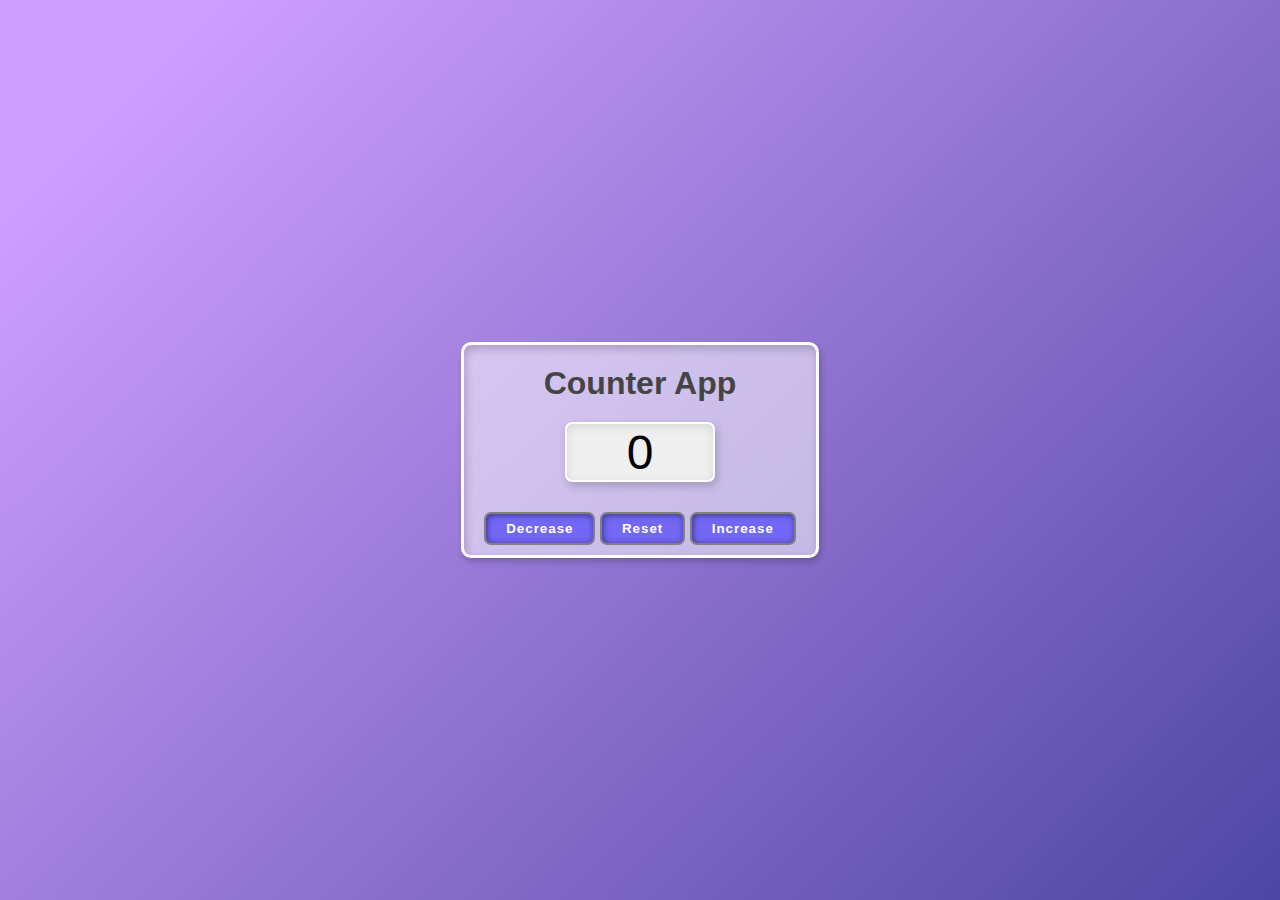
<file: counter-app/index.html>
<!DOCTYPE html>
<html lang="en">
<head>
    <meta charset="UTF-8">
    <meta name="viewport" content="width=device-width, initial-scale=1.0">
    <title>Counter App</title>
    <link rel="stylesheet" href="style.css">

</head>
<body>
    <main>
        <div class="container">
            <h2>Counter App</h2>
            <span class="display" id="display">
                0
            </span>
            <div class="btns-container">
                <button class="btn decrease">Decrease</button>
                <button class="btn reset">Reset</button>
                <button class="btn increase">Increase</button>
            </div>
        </div>
    </main>


    <script src="script.js"></script>
</body>
</html>
</file>
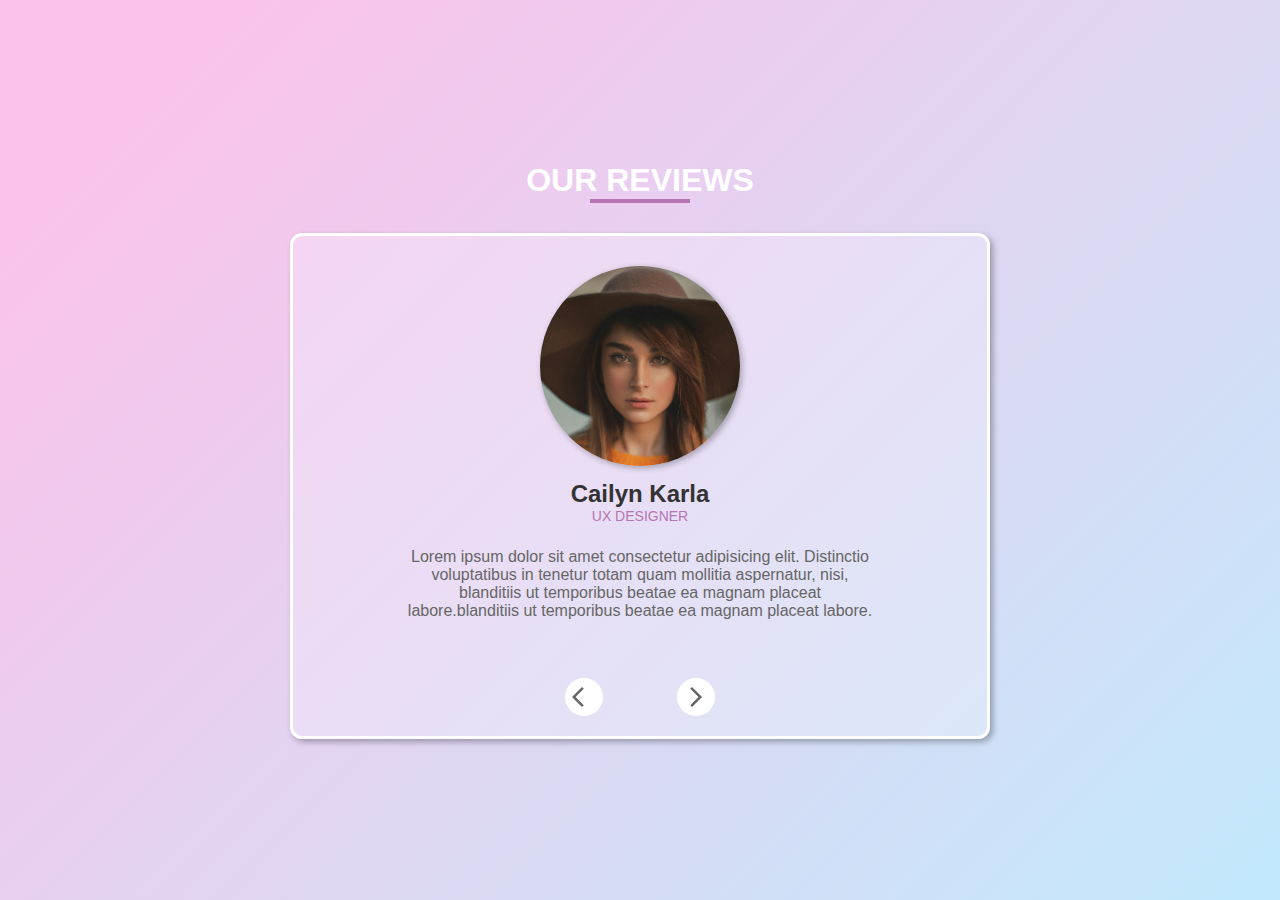
<file: review-section/index.html>
<!DOCTYPE html>
<html lang="en">
<head>
    <meta charset="UTF-8">
    <meta name="viewport" content="width=device-width, initial-scale=1.0">
    <title>Review Box | Script Cat</title>
    <link rel="stylesheet" href="style.css">

</head>
<body>
    <main>
        <div class="title">
            <h2>our reviews</h2>
            <div class="underline"></div>
        </div>
        <div class="container">
            <div class="img-container">
                <img src="images/person-4.jpg" id="person-img" alt="">
            </div>
            <h4 class="author">emily jacks</h4>
            <p class="job">ux designer</p>
            <p class="info">Lorem, ipsum dolor sit amet consectetur adipisicing elit. Rerum quasi eligendi iure, iusto aperiam molestias modi maxime explicabo eos tempora?</p>
            <div class="btns-container">
                <button id="prev-btn"><img src="images/arrow_back_ios_24dp_666666_FILL0_wght400_GRAD0_opsz24.svg" alt=""></button>
                <button id="next-btn"><img src="images/arrow_forward_ios_24dp_666666_FILL0_wght400_GRAD0_opsz24.svg" alt=""></button>
            </div>
        </div>
    </main>
    <script src="script.js"></script>
</body>
</html>
</file>
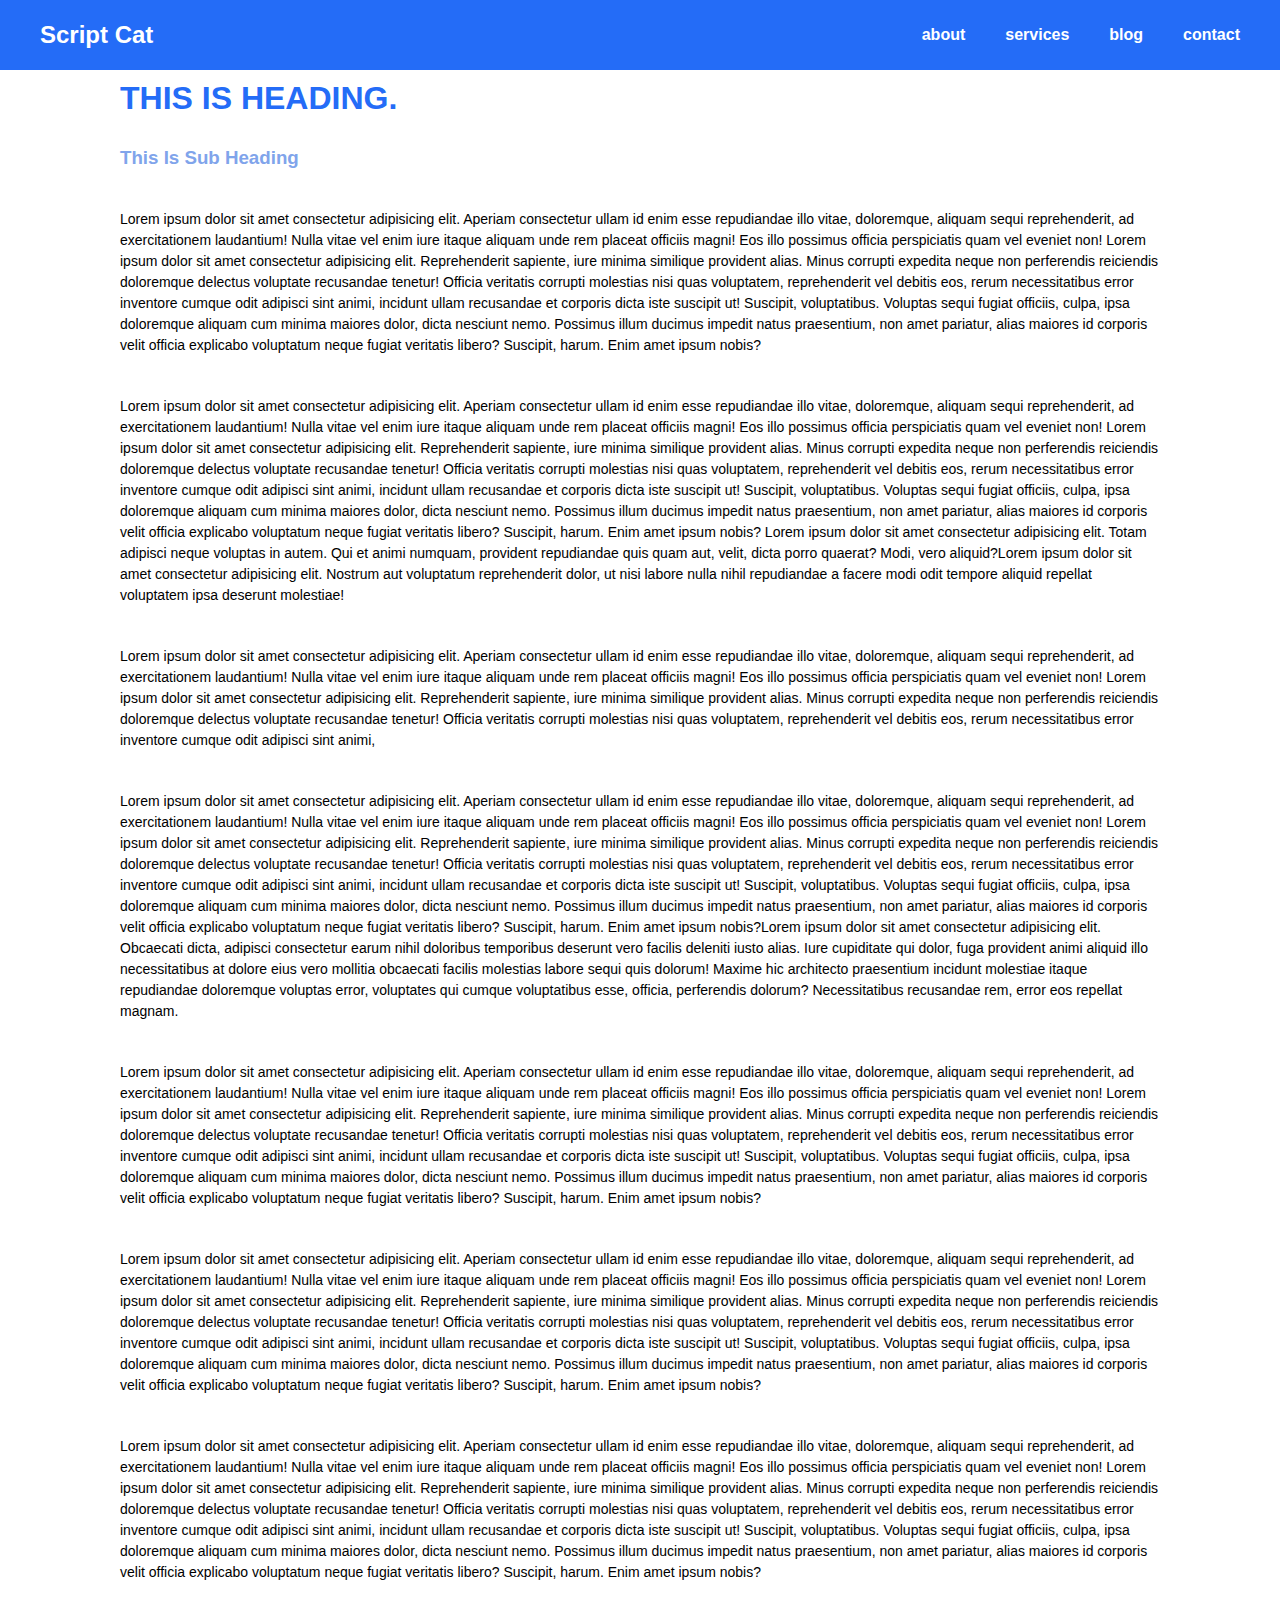
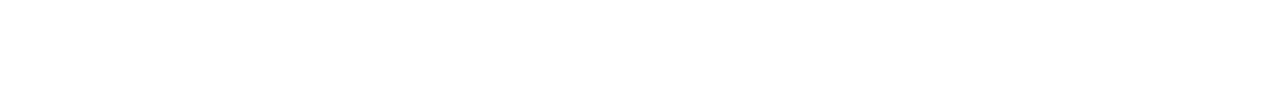
<file: sticky-navbar/index.html>
<!DOCTYPE html>
<html lang="en">
<head>
    <meta charset="UTF-8">
    <meta name="viewport" content="width=device-width, initial-scale=1.0">
    <title>Responsive Navbar | Script Cat</title>
    <link rel="stylesheet" href="style.css">
</head>
<body>
    <header id="header">
        <a href="#" class="logo">Script Cat</a>
        <nav>
            <ul class="nav_list">
                <li class="nav_links"><a href="">about</a></li>
                <li class="nav_links"><a href="">services</a></li>
                <li class="nav_links"><a href="">blog</a></li>
                <li class="nav_links"><a href="">contact</a></li>
            </ul>
        </nav>
    </header>
    <main>
        <h1>This is heading.</h1>
        <h3>This is sub heading</h3>
        <p>Lorem ipsum dolor sit amet consectetur adipisicing elit. Aperiam consectetur ullam id enim esse repudiandae illo vitae, doloremque, aliquam sequi reprehenderit, ad exercitationem laudantium! Nulla vitae vel enim iure itaque aliquam unde rem placeat officiis magni! Eos illo possimus officia perspiciatis quam vel eveniet non! Lorem ipsum dolor sit amet consectetur adipisicing elit. Reprehenderit sapiente, iure minima similique provident alias. Minus corrupti expedita neque non perferendis reiciendis doloremque delectus voluptate recusandae tenetur! Officia veritatis corrupti molestias nisi quas voluptatem, reprehenderit vel debitis eos, rerum necessitatibus error inventore cumque odit adipisci sint animi, incidunt ullam recusandae et corporis dicta iste suscipit ut! Suscipit, voluptatibus. Voluptas sequi fugiat officiis, culpa, ipsa doloremque aliquam cum minima maiores dolor, dicta nesciunt nemo. Possimus illum ducimus impedit natus praesentium, non amet pariatur, alias maiores id corporis velit officia explicabo voluptatum neque fugiat veritatis libero? Suscipit, harum. Enim amet ipsum nobis?
        </p>
        <p>Lorem ipsum dolor sit amet consectetur adipisicing elit. Aperiam consectetur ullam id enim esse repudiandae illo vitae, doloremque, aliquam sequi reprehenderit, ad exercitationem laudantium! Nulla vitae vel enim iure itaque aliquam unde rem placeat officiis magni! Eos illo possimus officia perspiciatis quam vel eveniet non! Lorem ipsum dolor sit amet consectetur adipisicing elit. Reprehenderit sapiente, iure minima similique provident alias. Minus corrupti expedita neque non perferendis reiciendis doloremque delectus voluptate recusandae tenetur! Officia veritatis corrupti molestias nisi quas voluptatem, reprehenderit vel debitis eos, rerum necessitatibus error inventore cumque odit adipisci sint animi, incidunt ullam recusandae et corporis dicta iste suscipit ut! Suscipit, voluptatibus. Voluptas sequi fugiat officiis, culpa, ipsa doloremque aliquam cum minima maiores dolor, dicta nesciunt nemo. Possimus illum ducimus impedit natus praesentium, non amet pariatur, alias maiores id corporis velit officia explicabo voluptatum neque fugiat veritatis libero? Suscipit, harum. Enim amet ipsum nobis?
        Lorem ipsum dolor sit amet consectetur adipisicing elit. Totam adipisci neque voluptas in autem. Qui et animi numquam, provident repudiandae quis quam aut, velit, dicta porro quaerat? Modi, vero aliquid?Lorem ipsum dolor sit amet consectetur adipisicing elit. Nostrum aut voluptatum reprehenderit dolor, ut nisi labore nulla nihil repudiandae a facere modi odit tempore aliquid repellat voluptatem ipsa deserunt molestiae!
        </p>
        <p>Lorem ipsum dolor sit amet consectetur adipisicing elit. Aperiam consectetur ullam id enim esse repudiandae illo vitae, doloremque, aliquam sequi reprehenderit, ad exercitationem laudantium! Nulla vitae vel enim iure itaque aliquam unde rem placeat officiis magni! Eos illo possimus officia perspiciatis quam vel eveniet non! Lorem ipsum dolor sit amet consectetur adipisicing elit. Reprehenderit sapiente, iure minima similique provident alias. Minus corrupti expedita neque non perferendis reiciendis doloremque delectus voluptate recusandae tenetur! Officia veritatis corrupti molestias nisi quas voluptatem, reprehenderit vel debitis eos, rerum necessitatibus error inventore cumque odit adipisci sint animi, 
        </p>
        <p>Lorem ipsum dolor sit amet consectetur adipisicing elit. Aperiam consectetur ullam id enim esse repudiandae illo vitae, doloremque, aliquam sequi reprehenderit, ad exercitationem laudantium! Nulla vitae vel enim iure itaque aliquam unde rem placeat officiis magni! Eos illo possimus officia perspiciatis quam vel eveniet non! Lorem ipsum dolor sit amet consectetur adipisicing elit. Reprehenderit sapiente, iure minima similique provident alias. Minus corrupti expedita neque non perferendis reiciendis doloremque delectus voluptate recusandae tenetur! Officia veritatis corrupti molestias nisi quas voluptatem, reprehenderit vel debitis eos, rerum necessitatibus error inventore cumque odit adipisci sint animi, incidunt ullam recusandae et corporis dicta iste suscipit ut! Suscipit, voluptatibus. Voluptas sequi fugiat officiis, culpa, ipsa doloremque aliquam cum minima maiores dolor, dicta nesciunt nemo. Possimus illum ducimus impedit natus praesentium, non amet pariatur, alias maiores id corporis velit officia explicabo voluptatum neque fugiat veritatis libero? Suscipit, harum. Enim amet ipsum nobis?Lorem ipsum dolor sit amet consectetur adipisicing elit. Obcaecati dicta, adipisci consectetur earum nihil doloribus temporibus deserunt vero facilis deleniti iusto alias. Iure cupiditate qui dolor, fuga provident animi aliquid illo necessitatibus at dolore eius vero mollitia obcaecati facilis molestias labore sequi quis dolorum! Maxime hic architecto praesentium incidunt molestiae itaque repudiandae doloremque voluptas error, voluptates qui cumque voluptatibus esse, officia, perferendis dolorum? Necessitatibus recusandae rem, error eos repellat magnam.
        </p>
        <p>Lorem ipsum dolor sit amet consectetur adipisicing elit. Aperiam consectetur ullam id enim esse repudiandae illo vitae, doloremque, aliquam sequi reprehenderit, ad exercitationem laudantium! Nulla vitae vel enim iure itaque aliquam unde rem placeat officiis magni! Eos illo possimus officia perspiciatis quam vel eveniet non! Lorem ipsum dolor sit amet consectetur adipisicing elit. Reprehenderit sapiente, iure minima similique provident alias. Minus corrupti expedita neque non perferendis reiciendis doloremque delectus voluptate recusandae tenetur! Officia veritatis corrupti molestias nisi quas voluptatem, reprehenderit vel debitis eos, rerum necessitatibus error inventore cumque odit adipisci sint animi, incidunt ullam recusandae et corporis dicta iste suscipit ut! Suscipit, voluptatibus. Voluptas sequi fugiat officiis, culpa, ipsa doloremque aliquam cum minima maiores dolor, dicta nesciunt nemo. Possimus illum ducimus impedit natus praesentium, non amet pariatur, alias maiores id corporis velit officia explicabo voluptatum neque fugiat veritatis libero? Suscipit, harum. Enim amet ipsum nobis?
        </p>
        <p>Lorem ipsum dolor sit amet consectetur adipisicing elit. Aperiam consectetur ullam id enim esse repudiandae illo vitae, doloremque, aliquam sequi reprehenderit, ad exercitationem laudantium! Nulla vitae vel enim iure itaque aliquam unde rem placeat officiis magni! Eos illo possimus officia perspiciatis quam vel eveniet non! Lorem ipsum dolor sit amet consectetur adipisicing elit. Reprehenderit sapiente, iure minima similique provident alias. Minus corrupti expedita neque non perferendis reiciendis doloremque delectus voluptate recusandae tenetur! Officia veritatis corrupti molestias nisi quas voluptatem, reprehenderit vel debitis eos, rerum necessitatibus error inventore cumque odit adipisci sint animi, incidunt ullam recusandae et corporis dicta iste suscipit ut! Suscipit, voluptatibus. Voluptas sequi fugiat officiis, culpa, ipsa doloremque aliquam cum minima maiores dolor, dicta nesciunt nemo. Possimus illum ducimus impedit natus praesentium, non amet pariatur, alias maiores id corporis velit officia explicabo voluptatum neque fugiat veritatis libero? Suscipit, harum. Enim amet ipsum nobis?
        </p>
        <p>Lorem ipsum dolor sit amet consectetur adipisicing elit. Aperiam consectetur ullam id enim esse repudiandae illo vitae, doloremque, aliquam sequi reprehenderit, ad exercitationem laudantium! Nulla vitae vel enim iure itaque aliquam unde rem placeat officiis magni! Eos illo possimus officia perspiciatis quam vel eveniet non! Lorem ipsum dolor sit amet consectetur adipisicing elit. Reprehenderit sapiente, iure minima similique provident alias. Minus corrupti expedita neque non perferendis reiciendis doloremque delectus voluptate recusandae tenetur! Officia veritatis corrupti molestias nisi quas voluptatem, reprehenderit vel debitis eos, rerum necessitatibus error inventore cumque odit adipisci sint animi, incidunt ullam recusandae et corporis dicta iste suscipit ut! Suscipit, voluptatibus. Voluptas sequi fugiat officiis, culpa, ipsa doloremque aliquam cum minima maiores dolor, dicta nesciunt nemo. Possimus illum ducimus impedit natus praesentium, non amet pariatur, alias maiores id corporis velit officia explicabo voluptatum neque fugiat veritatis libero? Suscipit, harum. Enim amet ipsum nobis?
        </p>
    </main>
    <script src="script.js"></script>
</body>
</html>
</file>
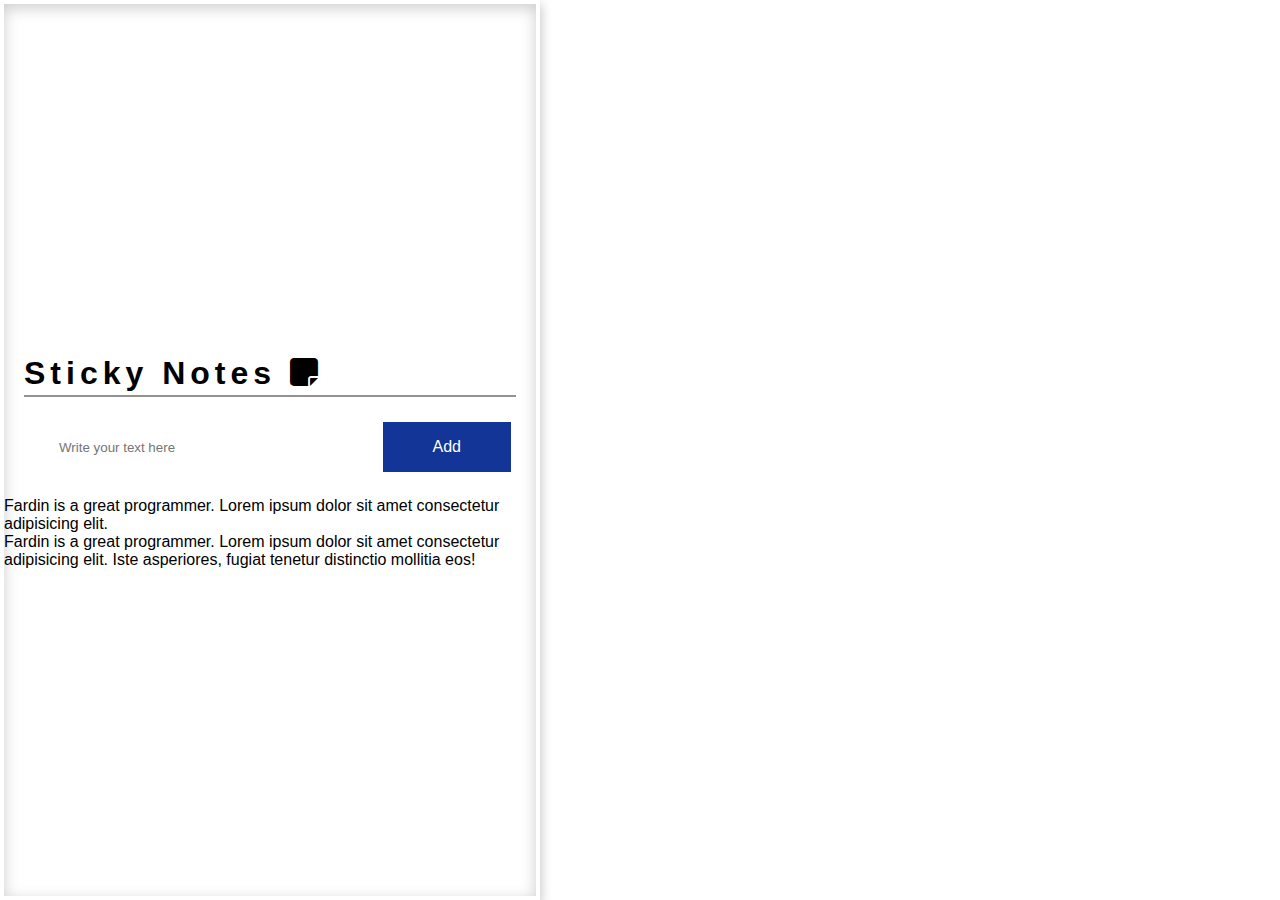
<file: sticky-note-app/index.html>
<!DOCTYPE html>
<html lang="en">
<head>
    <meta charset="UTF-8">
    <meta name="viewport" content="width=device-width, initial-scale=1.0">
    <title>Sticky Note App | Script Cat</title>
    <!-- the custom style sheet  -->
     <link rel="stylesheet" href="style.css">

     <!-- the font awesome link  -->
    <link rel="stylesheet" href="https://cdnjs.cloudflare.com/ajax/libs/font-awesome/6.7.2/css/all.min.css">
</head>
<body>
    <main class="container">
        <div class="notes-container">
            <h1>Sticky Notes <i class="fa-solid fa-note-sticky"></i></h1>
            <div class="row">
                <input type="text" id="input-box" placeholder="Write your text here">
                <button id="add-btn">Add</button>
            </div>
            <div id="note">
                <p>Fardin is a great programmer. Lorem ipsum dolor sit amet consectetur adipisicing elit. 
                </p>
                <p>Fardin is a great programmer. Lorem ipsum dolor sit amet consectetur adipisicing elit. Iste asperiores, fugiat tenetur distinctio mollitia eos!
                </p>
            </div>
        </div>
    </main>

    <!-- the JavaScript file  -->
     <script src="script.js"></script>
</body>
</html>
</file>
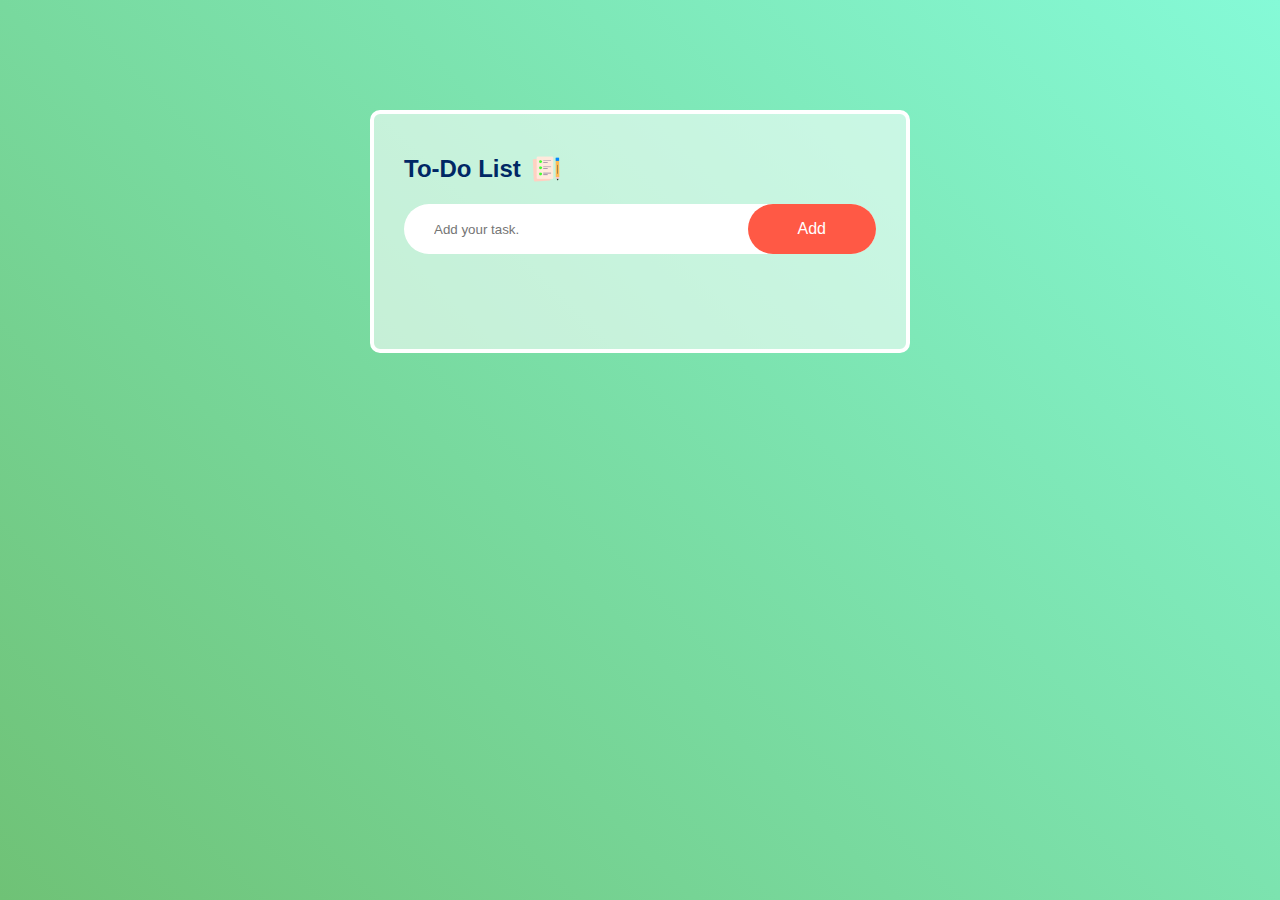
<file: to-do-app/index.html>
<!DOCTYPE html>
<html lang="en">
<head>
    <meta charset="UTF-8">
    <meta name="viewport" content="width=device-width, initial-scale=1.0">
    <title>To Do App | Script Cat</title>
    <!-- the custom style sheet  -->
    <link rel="stylesheet" href="style.css">
</head>
<body>
    <main class="container">
        <div class="todo-app">
            <h2>To-Do List <img src="images/icon.png" alt=""></h2>
            <div class="row">
                <input type="text" id="input-box" placeholder="Add your task.">
                <button id="add-btn">Add</button>
            </div>
            <ul id="task-container">
                <!-- <li class="checked">Task 1</li>
                <li>Task 1</li>
                <li>Task 1</li> -->
            </ul>
        </div>
    </main>
    <!-- the JavaScript file -->
    <script src="script.js"></script>
</body>
</html>
</file>
<file: counter-app/style.css>
* {
    margin: 0;
    padding: 0;
    font-family: 'Segoe UI', Tahoma, Geneva, Verdana, sans-serif;
    box-sizing: border-box;
}
main {
    width: 100%;
    height: 100vh;
    display: flex;
    align-items: center;
    justify-content: center;
    background-image: linear-gradient( 135deg, #CE9FFC 10%, #4e46a3 100%);
}
.container {
    display: flex;
    align-items: center;
    justify-content: center;
    flex-direction: column;
    background: #ffffff88;
    border: 3px solid white;
    border-radius: 10px;
    box-shadow: inset 2px 4px 8px rgba(0, 0, 0, 0.2), 2px 4px 6px rgba(0, 0, 0, 0.2);
}
h2 {
    margin: 20px 40px;
    font-size: 2rem;
    color: #444444;
}
.display {
    width: 150px;
    height: 60px;
    background: #efefef;
    border: 2px solid white;
    box-shadow: inset 0px 3px 10px rgba(0, 0, 0, 0.1), 2px 4px 8px rgba(0, 0, 0, 0.2);
    border-radius: 7px;
    font-size: 3rem;
    /* text-align: center; */
    margin-bottom: 20px ;
    display: flex;
    align-items: center;
    justify-content: center;
}
.btns-container {
    margin: 10px 20px;
}
.btn {
    padding: 7px 20px;
    border-radius: 7px;
    background: #7367f7;
    box-shadow: inset 1px 1px 6px rgba(0, 0, 0, 0.5);
    border: 2px solid grey;
    color: white;
    font-weight: 600;
    letter-spacing: 1px;
    transition: all .2s ease-in;
}
.btn:hover {
    box-shadow: inset -1px -1px 6px rgba(0, 0, 0, 0.4), 1px 1px 6px rgba(0, 0, 0, 0.4);
}
</file>
<file: review-section/style.css>
* {
    margin: 0;
    padding: 0;
    box-sizing: border-box;
    font-family: 'Segoe UI', Tahoma, Geneva, Verdana, sans-serif;
}
main {
    width: 100%;
    height: 100vh;
    display: flex;
    align-items: center;
    justify-content: center;
    flex-direction: column;
    background-image: linear-gradient( 135deg, #FBC2EB 10%, #C2E9FB 100%);
}
.title {
    display: flex;
    align-items: center;
    justify-content: center;
    flex-direction: column;
    margin-bottom: 30px;
}
h2 {
    font-size: 32px;
    color: white;
    text-transform: uppercase;
}
.underline {
    width: 100px;
    height: 4px;
    background: #B775B3;
}
.container {
    width: 100%;
    max-width: 700px;
    background: #ffffff3f;
    border: 3px solid white;
    border-radius: 12px;
    box-shadow: 3px 3px 6px rgba(0, 0, 0, 0.3);
    display: flex;
    align-items: center;
    justify-content: center;
    flex-direction: column;
}
.container .img-container {
    margin-top: 30px;
    margin-bottom: 10px;
}
.container .img-container img{
    width: 200px;
    height: 200px;
    border-radius: 50%;
    box-shadow: 2px 2px 6px rgba(0, 0, 0, 0.3);
}
.container .author {
    font-size: 24px;
    font-weight: 600;
    text-transform: capitalize;
    color: #333333;
}
.container .job {
    text-transform: uppercase;
    font-size: 14px;
    font-weight: 500;
    color: #B775B3;
    margin-bottom: 24px;
}
.container .info {
    width: 470px;
    height: 110px;
    text-align: center;
    color: #666666;
    /* background: red; */
}
.btns-container {
    margin: 20px 0;
    width: 150px;
    /* background-color: red; */
    display: flex;
    align-items: center;
    justify-content: space-between;
}
.btns-container button {
    display: flex;
    align-items: center;
    justify-content: center;
    padding: 7px;
    border-radius: 50%;
    border: none;
    outline: none;
    background: white;
    transition: all.2 ease-in;
}
.btns-container button:hover{
    background: #efefef;
}
</file>
<file: sticky-navbar/style.css>
* {
    margin: 0;
    padding: 0;
    box-sizing: border-box;
    font-family: 'Segoe UI', Tahoma, Geneva, Verdana, sans-serif;
}
header {
    position: fixed;
    top: 0;
    left: 0;
    width: 100%;
    height: 70px;
    background: #246cf7;
    display: flex;
    align-items: center;
    justify-content: space-between;
    transition: all 0.4s ease-in-out;
}
header .logo {
    text-decoration: none;
    font-size: 1.5em;
    padding: 0 40px;
    color: White;
    font-weight: 700;

}
nav {
    margin-right: 40px
}
nav ul {
    list-style: none;
    display: flex;
    align-items: center;
    justify-content: center;
    column-gap: 40px;
}
nav ul li a {
    text-decoration: none;
    color: white;
    font-weight: 600;

}

main {
    padding: 80px 120px;
}
main h1 {
    font-size: 2em;
    text-transform: uppercase;
    color: #246cf7;
    margin-bottom: 30px;
}
main h3 {
    text-transform: capitalize;
    color: #80a4eb;
    margin-bottom: 20px;
}
main p {
    margin: 40px 0;
    font-size: 14px;
    line-height: 150%;
}
</file>
<file: sticky-note-app/style.css>
* {
    margin: 0;
    padding: 0;
    box-sizing: border-box;
    font-family: 'Segoe UI', Tahoma, Geneva, Verdana, sans-serif;
}
main {
    width: 100%;
    height :100vh;
    background: linear-gradient(135deg, #FFD26F, #3677FF);
    display: flex;
    align-items: center;
    justify-content: center;
}
.container {
    width: 100%;
    max-width: 540px;
    background: rgba(255, 255, 255, 0.6);
    border: 4px solid white;
    box-shadow: inset 0 4px 15px rgba(0, 0, 0, 0.2), 2px 4px 10px rgba(0, 0, 0, 0.2);
}
.container h1 {
    margin: 20px;
    /* text-decoration: underline; */
    line-height: 1.4;
    letter-spacing: 5px;
    border-bottom: 2px solid #929292;
}
.row {
    display: flex;
    align-items: center;
    justify-content: space-between;
    background: #ffffffcb;
    /* border-radius: 30px; */
    padding-left: 20px;
    margin: 25px;
}
.row input {
    flex: 1; 
    border: none;
    outline: none;
    background: transparent;
    padding: 10px;
    font-weight: 14px;
}
.row button {
    border: none;
    outline: none;
    padding: 16px 50px;
    background: #123597;
    color: white;
    font-size: 16px;
    cursor: pointer;
    transition: all .2s ease-in;
}
.row button:hover {
    transform: scale(1.05);
}
ul li {
    display: flex;
    justify-content: center;
    align-items: center;
    list-style: none;
    background: white;
    padding: 15px;
    margin: 5px;
    position: relative;
}
ul li p {
    color: #444;
    font-size: 14px;
    margin-right: 60px;
}
ul li span {
    background: #ff003f;
    padding: 5px;
    position: absolute;
    top: 10px;
    right: 10px;
    font-weight: 600;
    cursor: pointer;
}
</file>
<file: to-do-app/style.css>
* {
    margin: 0;
    padding: 0;
    box-sizing: border-box;
    font-family: 'Segoe UI', Tahoma, Geneva, Verdana, sans-serif;
}
.container {
    width: 100%;
    min-height: 100vh;
    background: linear-gradient(45deg, #6fc276, #85fad7);
    padding: 10px;
}
.todo-app {
    width: 100%;
    max-width: 540px;
    background: rgba(255, 255, 255, 0.575);
    margin: 100px auto 20px;
    padding: 40px 30px 70px;
    border-radius: 10px;
    border: 4px solid white;
}
.todo-app h2 {
    color: #002765;
    display: flex;
    align-items: center;
    margin-bottom: 20px;
}
.todo-app h2 img {
    width: 30px;
    margin-left: 10px;
}
.row {
    display: flex;
    align-items: center;
    justify-content: space-between;
    background: #ffffff;
    border-radius: 30px;
    padding-left: 20px;
    margin-bottom: 25px;
}
.row input {
    flex: 1; 
    border: none;
    outline: none;
    background: transparent;
    padding: 10px;
    font-weight: 14px;
}
.row button {
    border: none;
    outline: none;
    padding: 16px 50px;
    background: #ff5945;
    color: white;
    font-size: 16px;
    cursor: pointer;
    border-radius: 40px;
}
ul li {
    list-style: none;
    font-size: 17px;
    padding: 12px 8px 12px 50px;
    user-select: none;
    cursor: pointer;
    position: relative;
}
ul li::before {
    content: "";
    position: absolute;
    height: 28px;
    width: 28px;
    border-radius: 50%;
    background-image: url(images/unchecked.png);
    background-size: cover;
    background-position: center;
    top: 12px;
    left: 8px;
}
ul li.checked {
    color: #555;
    text-decoration: line-through;
}
ul li.checked::before {
    background-image: url(images/checked.png);
}
ul li span {
    position: absolute;
    right: 0;
    top: 5px;
    width :40px;
    height: 40px;
    font-size: 22px;
    line-height: 40px;
    text-align: center;
    border-radius: 50%;
    transition: all .3s ease;

}
ul li span:hover {
    background: #ffffff;
}
</file>
